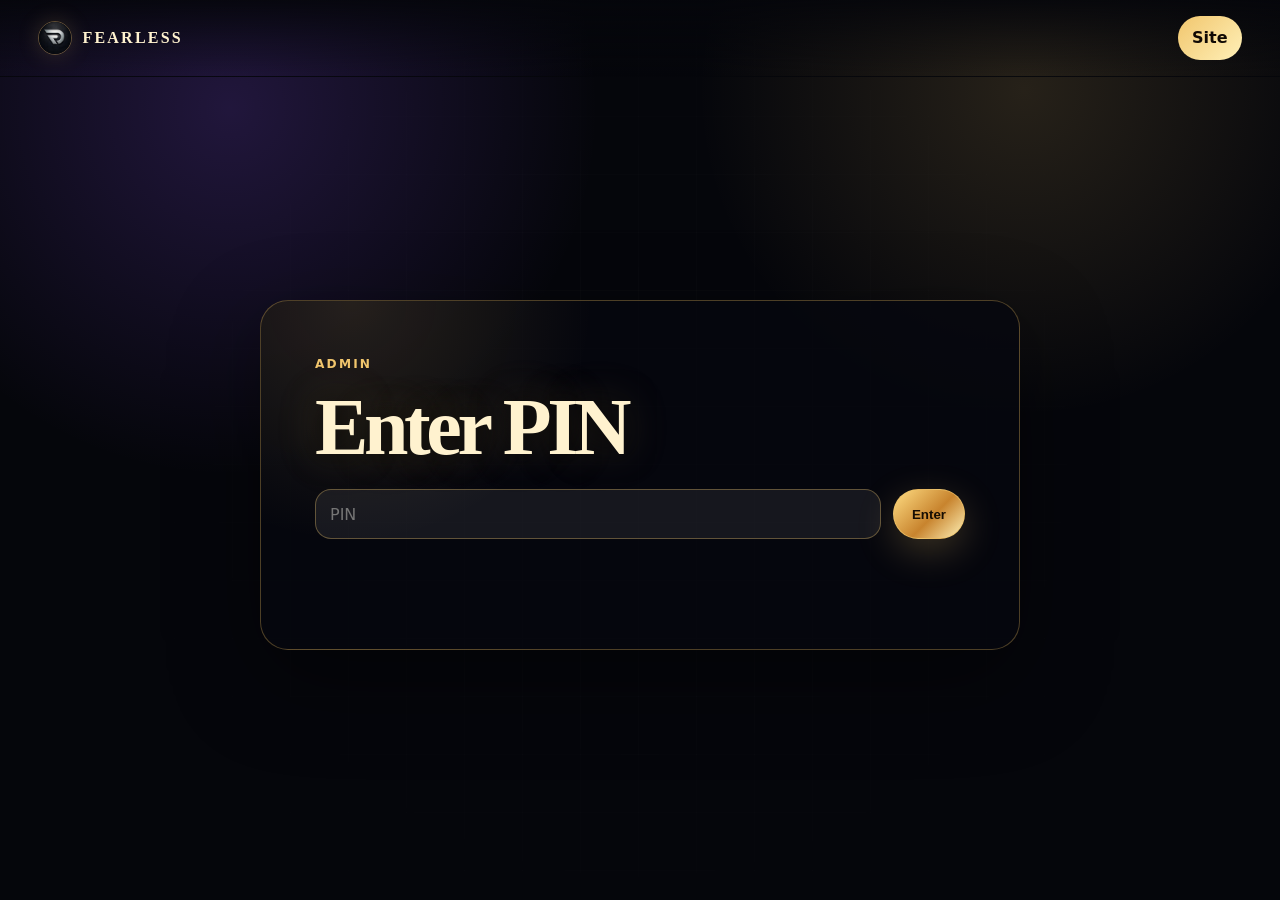
<file: admin.html>
<!doctype html>
<html lang="en">
  <head>
    <meta charset="utf-8" />
    <meta name="viewport" content="width=device-width, initial-scale=1" />
    <title>Fearless Admin | RollinD</title>
    <meta name="description" content="Local static admin controls for the Fearless free ebook site." />
    <meta name="author" content="RollinD" />
    <meta property="og:title" content="Fearless Admin" />
    <meta property="og:description" content="Local static admin controls for the Fearless free ebook site." />
    <meta property="og:type" content="website" />
    <meta property="og:image" content="https://fearless-free-ebook.vercel.app/assets/images/sigil-eye.jpg" />
    <meta name="twitter:card" content="summary_large_image" />
    <meta name="twitter:image" content="https://fearless-free-ebook.vercel.app/assets/images/sigil-eye.jpg" />
    <link rel="icon" type="image/png" href="/favicon.png" />
    <link rel="manifest" href="/site.webmanifest" />
    <link rel="stylesheet" href="/styles.css" />
  </head>
  <body class="admin-page">
    <header class="site-header" data-scroll-header>
      <a class="brand" href="/" aria-label="Fearless home">
        <img class="brand-logo" src="/assets/images/rollind-logo.jpg" alt="" width="36" height="36" />
        <span>Fearless</span>
      </a>
      <a class="nav-cta" href="/">Site</a>
    </header>

    <main class="admin-main shell" data-admin>
      <section class="admin-card" data-admin-lock>
        <p class="eyebrow">Admin</p>
        <h1>Enter PIN</h1>
        <div class="admin-form-row">
          <input data-admin-pin type="password" inputmode="numeric" autocomplete="off" placeholder="PIN" aria-label="Admin PIN" />
          <button class="button button-primary" type="button" data-admin-unlock>Enter</button>
        </div>
        <p class="admin-status" data-admin-lock-status></p>
      </section>

      <section class="admin-card" data-admin-panel hidden>
        <p class="eyebrow">Admin</p>
        <h1>Site Controls</h1>
        <label class="admin-label">
          <span>Book link</span>
          <input data-admin-book-url type="url" placeholder="https://example.com/book.pdf or /downloads/book.pdf" />
        </label>
        <div class="admin-actions">
          <button class="button button-primary" type="button" data-admin-save-book>Save book link</button>
          <button class="button button-secondary" type="button" data-admin-reset-book>Reset book link</button>
        </div>
        <label class="admin-label">
          <span>Playlist URL</span>
          <input data-admin-playlist-url type="url" placeholder="https://suno.com/playlist/... or https://example.com/playlist.json" />
        </label>
        <div class="admin-actions">
          <button class="button button-primary" type="button" data-admin-refresh-playlist>Refresh playlist</button>
          <button class="button button-secondary" type="button" data-admin-reset-playlist>Reset playlist</button>
        </div>
        <p class="admin-status" data-admin-status></p>
        <p class="admin-hint">Book links can be full URLs. Playlist JSON links update this browser; Suno playlist links keep the built-in static track list.</p>
      </section>
    </main>
    <div class="toast" role="status" aria-live="polite" data-toast>Saved.</div>
    <script src="/script.js" defer></script>
  </body>
</html>
</file>
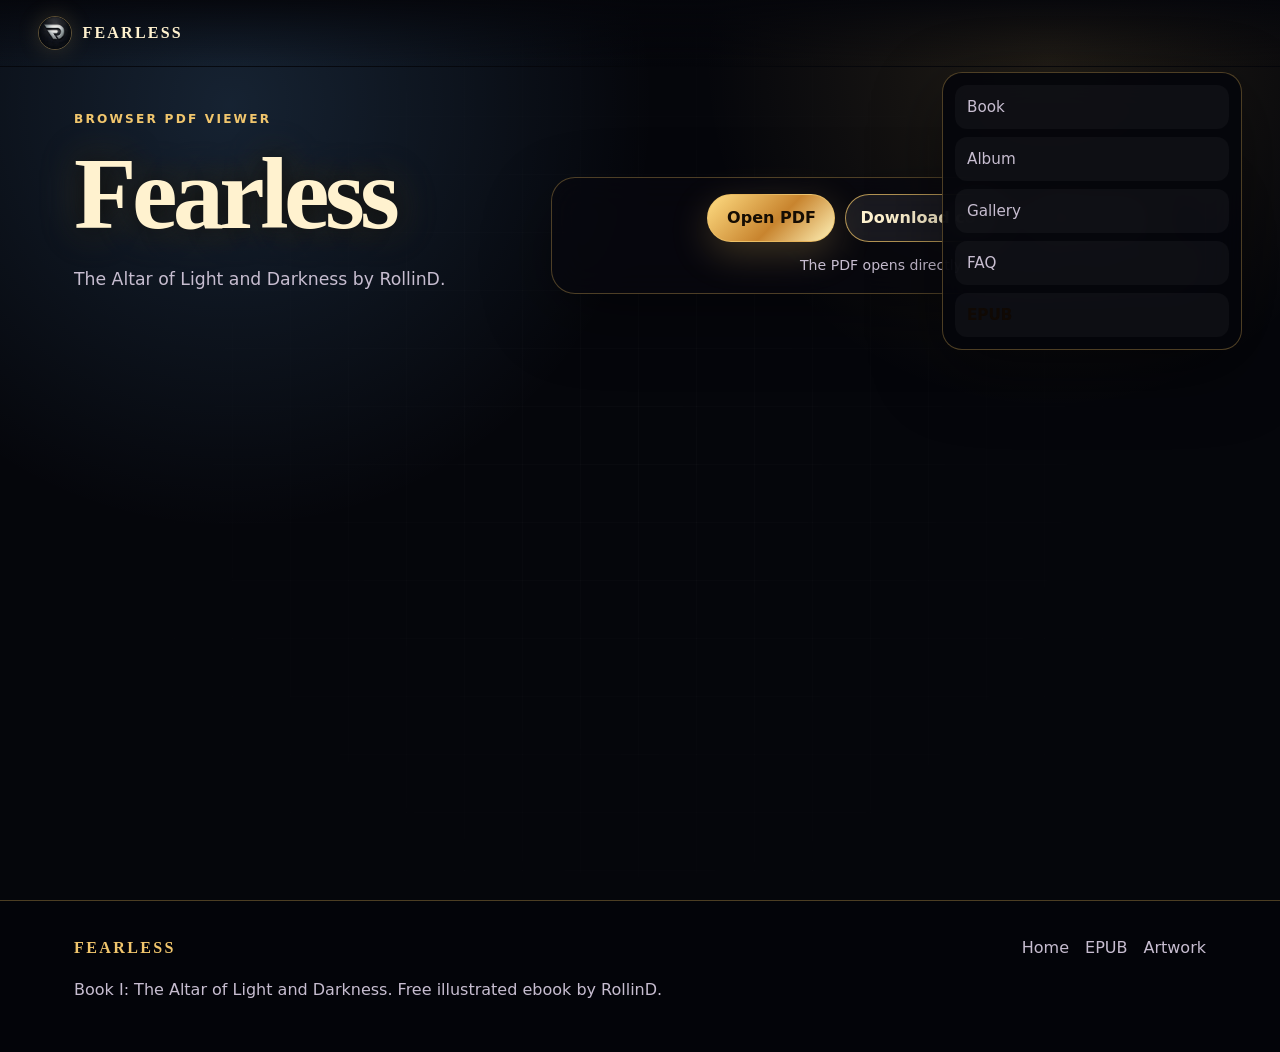
<file: read.html>
<!doctype html>
<html lang="en">
  <head>
    <meta charset="utf-8" />
    <meta name="viewport" content="width=device-width, initial-scale=1" />
    <title>Open Fearless PDF | RollinD</title>
    <meta name="description" content="Open Fearless: The Altar of Light and Darkness by RollinD free in your browser PDF viewer." />
    <meta name="author" content="RollinD" />
    <meta property="og:title" content="Open Fearless PDF" />
    <meta property="og:description" content="Open the free illustrated Fearless ebook by RollinD in your browser PDF viewer." />
    <meta property="og:type" content="website" />
    <meta property="og:image" content="https://fearless-free-ebook.vercel.app/assets/images/sigil-eye.jpg" />
    <meta property="og:image:alt" content="A cosmic eye holding light and shadow in balance" />
    <meta name="twitter:card" content="summary_large_image" />
    <meta name="twitter:image" content="https://fearless-free-ebook.vercel.app/assets/images/sigil-eye.jpg" />
    <link rel="icon" type="image/png" href="/favicon.png" />
    <link rel="manifest" href="/site.webmanifest" />
    <link rel="stylesheet" href="/styles.css" />
  </head>
  <body class="reader-page">
    <a class="skip-link" href="#open-pdf">Skip to PDF link</a>
    <header class="site-header" data-scroll-header>
      <a class="brand" href="/" aria-label="Fearless home">
        <img class="brand-logo" src="/assets/images/rollind-logo.jpg" alt="" width="36" height="36" />
        <span>Fearless</span>
      </a>
      <nav class="nav" aria-label="Reader navigation">
        <a href="/#book">Book</a>
        <a href="/#album">Album</a>
        <a href="/#gallery">Gallery</a>
        <a href="/#faq">FAQ</a>
        <a class="nav-cta" href="/downloads/Fearless_Book1_RollinD_Free_Ebook.epub" download>EPUB</a>
      </nav>
    </header>

    <main class="reader-main reader-launcher" data-pdf-launcher data-pdf-src="/downloads/Fearless_Book1_RollinD_Free_Ebook.pdf">
      <section class="reader-hero shell">
        <div class="reader-heading">
          <p class="eyebrow">Browser PDF viewer</p>
          <h1>Fearless</h1>
          <p>The Altar of Light and Darkness by RollinD.</p>
        </div>
        <div class="reader-toolbar" aria-label="PDF opening controls">
          <a id="open-pdf" class="button button-primary" href="/downloads/Fearless_Book1_RollinD_Free_Ebook.pdf" target="_blank" rel="noopener" data-book-link data-reader-open>Open PDF</a>
          <a class="button button-secondary" href="/downloads/Fearless_Book1_RollinD_Free_Ebook.pdf" download data-book-download>Download copy</a>
          <a class="button button-ghost" href="/">Back to site</a>
          <p class="reader-status">The PDF opens directly in the browser's built-in viewer.</p>
        </div>
      </section>
    </main>

    <footer class="site-footer">
      <div class="shell footer-grid">
        <div>
          <strong>Fearless</strong>
          <p>Book I: The Altar of Light and Darkness. Free illustrated ebook by RollinD.</p>
        </div>
        <div>
          <a href="/">Home</a>
          <a href="/downloads/Fearless_Book1_RollinD_Free_Ebook.epub" download>EPUB</a>
          <a href="/downloads/Fearless_Book1_RollinD_FullRes_Images.zip" download>Artwork</a>
        </div>
      </div>
    </footer>
    <div class="toast" role="status" aria-live="polite" data-toast>Saved.</div>
    <script src="/script.js" defer></script>
  </body>
</html>
</file>
<file: styles.css>
:root {
  color-scheme: dark;
  --bg: #05060b;
  --bg-2: #090b14;
  --card: rgba(12, 13, 22, 0.76);
  --line: rgba(231, 184, 92, 0.32);
  --line-strong: rgba(238, 194, 105, 0.72);
  --gold: #f1c66d;
  --gold-2: #a8742d;
  --cream: #fff2cf;
  --muted: #c7bdd0;
  --violet: #8f57ff;
  --blue: #6fb8ff;
  --shadow: #05050b;
  --max: 1180px;
}
* { box-sizing: border-box; }
html { scroll-behavior: smooth; }
body {
  margin: 0;
  background: radial-gradient(circle at 18% 12%, rgba(145, 87, 255, .2), transparent 28%), radial-gradient(circle at 80% 10%, rgba(241, 198, 109, .14), transparent 25%), var(--bg);
  color: var(--cream);
  font-family: ui-sans-serif, system-ui, -apple-system, BlinkMacSystemFont, "Segoe UI", sans-serif;
  line-height: 1.6;
  overflow-x: hidden;
}
body::before {
  content: "";
  position: fixed;
  inset: 0;
  pointer-events: none;
  background-image: linear-gradient(rgba(255,255,255,.02) 1px, transparent 1px), linear-gradient(90deg, rgba(255,255,255,.018) 1px, transparent 1px);
  background-size: 58px 58px;
  mask-image: radial-gradient(circle at center, black, transparent 78%);
  z-index: -1;
}
body.lightbox-open { overflow: hidden; }
a { color: inherit; text-decoration: none; }
img { display: block; max-width: 100%; height: auto; }
.shell { max-width: var(--max); margin: 0 auto; padding: 0 24px; }
.skip-link { position: absolute; left: -999px; top: 8px; background: var(--gold); color: #111; padding: 10px 14px; border-radius: 999px; z-index: 1000; }
.skip-link:focus { left: 12px; }
.site-header {
  position: fixed;
  top: 0;
  left: 0;
  right: 0;
  z-index: 50;
  display: flex;
  align-items: center;
  gap: 20px;
  padding: 16px clamp(18px, 3vw, 44px);
  background: linear-gradient(to bottom, rgba(5, 6, 11, .88), rgba(5, 6, 11, .38), transparent);
  border-bottom: 1px solid transparent;
  transition: background .25s ease, border-color .25s ease, backdrop-filter .25s ease;
}
.site-header.scrolled { background: rgba(5, 6, 11, .82); border-bottom-color: var(--line); backdrop-filter: blur(18px); }
.brand { display: flex; align-items: center; gap: 10px; margin-right: auto; min-width: 0; font-family: Georgia, serif; letter-spacing: .14em; text-transform: uppercase; font-weight: 700; }
.brand-logo { width: 34px; height: 34px; border: 1px solid rgba(241,198,109,.36); border-radius: 50%; object-fit: cover; object-position: center; box-shadow: 0 0 22px rgba(241,198,109,.18); }
.menu-toggle { display: inline-grid; gap: 5px; place-content: center; width: 44px; height: 44px; border: 1px solid rgba(241,198,109,.32); border-radius: 50%; background: rgba(5,6,11,.46); color: var(--cream); cursor: pointer; }
.menu-toggle span { display: block; width: 18px; height: 2px; border-radius: 999px; background: var(--cream); transition: transform .2s ease, opacity .2s ease; }
.menu-toggle[aria-expanded="true"] span:nth-child(1) { transform: translateY(7px) rotate(45deg); }
.menu-toggle[aria-expanded="true"] span:nth-child(2) { opacity: 0; }
.menu-toggle[aria-expanded="true"] span:nth-child(3) { transform: translateY(-7px) rotate(-45deg); }
.admin-cta { flex: 0 0 auto; }
.nav { position: fixed; top: 72px; right: clamp(14px, 3vw, 44px); z-index: 51; display: grid; gap: 8px; width: min(300px, calc(100vw - 28px)); padding: 12px; border: 1px solid var(--line); border-radius: 20px; background: rgba(5,6,11,.92); box-shadow: 0 22px 70px rgba(0,0,0,.42); backdrop-filter: blur(18px); font-size: .95rem; color: var(--muted); }
.nav[hidden] { display: none; }
.nav a { min-height: 44px; display: flex; align-items: center; padding: 0 12px; border-radius: 12px; background: rgba(255,255,255,.035); }
.nav a { transition: color .2s ease; }
.nav a:hover { color: var(--gold); background: rgba(241,198,109,.09); }
.nav-cta { color: #100904 !important; background: linear-gradient(135deg, var(--gold), #fff0b8); padding: 9px 14px; border-radius: 999px; font-weight: 800; }
.hero { min-height: 100svh; position: relative; display: grid; place-items: center; padding: 120px 0 80px; overflow: hidden; }
.hero-bg { position: absolute; inset: 0; background-image: url('/assets/images/sigil-eye.jpg'); background-size: cover; background-position: center; transform: scale(1.04); filter: saturate(1.15) contrast(1.06); opacity: .88; }
.hero-vignette { position: absolute; inset: 0; background: radial-gradient(circle at 53% 40%, rgba(5,6,11,.05) 0, rgba(5,6,11,.18) 34%, rgba(5,6,11,.9) 84%), linear-gradient(90deg, rgba(5,6,11,.94), rgba(5,6,11,.34) 52%, rgba(5,6,11,.86)); }
.hero-grid { position: relative; display: grid; grid-template-columns: minmax(0, 1fr) minmax(240px, 360px); gap: clamp(28px, 5vw, 70px); align-items: center; }
.eyebrow { color: var(--gold); letter-spacing: .18em; text-transform: uppercase; font-size: .76rem; font-weight: 800; margin: 0 0 12px; }
h1, h2, h3 { font-family: Georgia, "Times New Roman", serif; line-height: 1.04; margin: 0; font-weight: 700; }
h1 { font-size: clamp(3.4rem, 9vw, 8.6rem); letter-spacing: -.055em; text-shadow: 0 0 28px rgba(0,0,0,.9), 0 0 44px rgba(241,198,109,.25); max-width: 820px; }
h2 { font-size: clamp(2.2rem, 5vw, 4.5rem); letter-spacing: -.035em; }
h3 { font-size: 1.45rem; }
.hero-deck { max-width: 680px; font-size: clamp(1.06rem, 2vw, 1.38rem); color: #f4e6d2; margin: 26px 0 0; }
.hero-actions { display: flex; flex-wrap: wrap; gap: 12px; margin-top: 30px; }
.button { display: inline-flex; align-items: center; justify-content: center; min-height: 48px; padding: 0 18px; border: 1px solid var(--line-strong); border-radius: 999px; font-weight: 900; cursor: pointer; transition: transform .2s ease, box-shadow .2s ease, background .2s ease; }
.button:hover { transform: translateY(-2px); }
.button-primary { color: #160d03; background: linear-gradient(135deg, #ffdd83, #c8842e 55%, #fff2b8); box-shadow: 0 12px 38px rgba(241,198,109,.23); }
.button-secondary { color: var(--cream); background: rgba(255,255,255,.08); backdrop-filter: blur(10px); }
.button-ghost { color: var(--cream); background: transparent; }
.free-note { color: var(--muted); margin-top: 14px; }
.cover-card { justify-self: center; width: min(100%, 360px); background: linear-gradient(180deg, rgba(255,255,255,.1), rgba(255,255,255,.04)); border: 1px solid var(--line); border-radius: 24px; padding: 14px; box-shadow: 0 30px 90px rgba(0,0,0,.55); transform: perspective(1200px) rotateY(-6deg) rotateX(2deg); }
.cover-link { position: relative; display: block; border-radius: 16px; overflow: hidden; }
.cover-card img { width: 100%; height: auto; max-height: min(66svh, 560px); object-fit: contain; border-radius: 16px; border: 1px solid rgba(255,255,255,.18); }
.cover-link span { position: absolute; left: 12px; right: 12px; bottom: 12px; display: inline-flex; align-items: center; justify-content: center; min-height: 42px; border: 1px solid rgba(241,198,109,.5); border-radius: 999px; background: rgba(5,6,11,.68); color: var(--gold); font-weight: 900; backdrop-filter: blur(12px); }
.cover-link:hover img { filter: saturate(1.08) contrast(1.04); }
.download-meta { display: flex; justify-content: space-between; gap: 12px; color: var(--muted); font-size: .8rem; padding: 12px 4px 2px; }
.download-meta a { color: var(--gold); font-weight: 800; }
.trust-strip { border-top: 1px solid var(--line); border-bottom: 1px solid var(--line); background: rgba(5,6,11,.76); backdrop-filter: blur(18px); }
.stats-grid { display: grid; grid-template-columns: repeat(4, 1fr); gap: 1px; }
.stats-grid div { padding: 22px 20px; border-left: 1px solid var(--line); }
.stats-grid div:last-child { border-right: 1px solid var(--line); }
.stats-grid strong { display: block; font-family: Georgia, serif; font-size: 1.24rem; color: var(--gold); }
.stats-grid span { color: var(--muted); font-size: .92rem; }
.section { padding: clamp(72px, 9vw, 130px) 0; }
.split-section { display: grid; grid-template-columns: 1fr 360px; gap: clamp(30px, 6vw, 88px); align-items: center; }
.section-copy p, .section-heading p { color: var(--muted); font-size: 1.06rem; }
.section-copy > p { max-width: 720px; }
.mini-quote { margin-top: 32px; padding: 24px; border-left: 2px solid var(--gold); background: linear-gradient(90deg, rgba(241,198,109,.12), transparent); font-family: Georgia, serif; font-size: 1.22rem; color: var(--cream); }
.integration-image { position: relative; overflow: hidden; border: 1px solid var(--line); border-radius: 18px; background: rgba(255,255,255,.035); box-shadow: 0 0 80px rgba(143,87,255,.2), 0 0 80px rgba(241,198,109,.12); }
.integration-image img { width: 100%; aspect-ratio: 4 / 5; object-fit: cover; object-position: center; }
.vision-panel { background: linear-gradient(180deg, rgba(143,87,255,.08), rgba(241,198,109,.08)); border-block: 1px solid var(--line); }
.vision-grid { display: grid; grid-template-columns: repeat(3, 1fr); gap: 18px; }
.vision-card { padding: 34px; background: var(--card); border: 1px solid var(--line); border-radius: 28px; min-height: 280px; }
.symbol { font-size: 3rem; color: var(--gold); text-shadow: 0 0 35px rgba(241,198,109,.55); }
.vision-card p { color: var(--muted); }
.sample-section { padding-top: 90px; padding-bottom: 90px; }
.sample-card { padding: clamp(28px, 5vw, 64px); border: 1px solid var(--line); border-radius: 34px; background: radial-gradient(circle at 20% 0%, rgba(241,198,109,.15), transparent 30%), radial-gradient(circle at 100% 40%, rgba(143,87,255,.14), transparent 36%), rgba(8,9,16,.82); box-shadow: 0 30px 90px rgba(0,0,0,.38); }
blockquote { margin: 0; font-family: Georgia, serif; font-size: clamp(1.4rem, 3vw, 2.5rem); line-height: 1.25; }
.inline-link { color: var(--gold); border-bottom: 1px solid var(--gold); font-weight: 800; }
.album-section { position: relative; overflow: hidden; background: radial-gradient(circle at 20% 18%, rgba(111,184,255,.17), transparent 30%), radial-gradient(circle at 88% 12%, rgba(241,198,109,.12), transparent 24%), #05060d; border-block: 1px solid var(--line); }
.album-shell { position: relative; }
.album-product { position: relative; display: block; max-width: 760px; margin: -18px auto 34px; border: 1px solid rgba(241,198,109,.3); border-radius: 24px; overflow: hidden; background: #020204; box-shadow: 0 30px 90px rgba(0,0,0,.42); }
.album-product img { width: 100%; height: auto; aspect-ratio: 1 / 1; object-fit: cover; }
.album-product span { position: absolute; left: 18px; right: 18px; bottom: 18px; display: inline-flex; justify-content: center; align-items: center; min-height: 50px; border: 1px solid rgba(241,198,109,.58); border-radius: 999px; background: rgba(5,6,11,.7); color: var(--gold); font-weight: 950; backdrop-filter: blur(14px); box-shadow: 0 16px 42px rgba(0,0,0,.38); }
.album-player { display: grid; grid-template-columns: minmax(280px, 520px) minmax(320px, .9fr); gap: 18px; align-items: start; justify-content: center; }
.album-stage { position: relative; width: min(100%, 520px); aspect-ratio: 9 / 16; justify-self: center; overflow: hidden; border: 1px solid var(--line-strong); border-radius: 28px; background: #05060b; box-shadow: 0 34px 90px rgba(0,0,0,.5); }
.album-video, .album-fallback { position: absolute; inset: 0; width: 100%; height: 100%; object-fit: cover; }
.album-video { z-index: 1; opacity: 1; filter: saturate(1.08) contrast(1.03); }
.album-fallback { z-index: 0; opacity: 1; filter: saturate(1.08) contrast(1.03); }
.album-stage-shade { display: none; }
.album-top-controls { position: absolute; inset: 14px 14px auto 14px; z-index: 6; display: grid; grid-template-columns: auto minmax(0, 1fr) auto; gap: 8px; align-items: center; pointer-events: none; }
.album-play-toggle,
.album-info-button,
.album-state { display: inline-flex; align-items: center; justify-content: center; min-height: 38px; border: 1px solid rgba(241,198,109,.48); border-radius: 999px; background: rgba(5,6,11,.66); color: var(--gold); font-weight: 900; backdrop-filter: blur(12px); box-shadow: 0 12px 34px rgba(0,0,0,.35); }
.album-play-toggle,
.album-info-button { pointer-events: auto; cursor: pointer; }
.album-play-toggle { min-width: 76px; padding: 0 14px; }
.album-state { justify-self: start; padding: 0 12px; color: var(--cream); letter-spacing: .12em; text-transform: uppercase; font-size: .68rem; }
.album-state[hidden] { display: none; }
.album-info-button { width: 38px; padding: 0; font-family: Georgia, serif; font-size: 1.2rem; line-height: 1; }
.album-now { display: none; position: absolute; inset: 18px auto auto 18px; z-index: 3; padding: 0; }
.album-now .eyebrow { display: inline-flex; align-items: center; min-height: 34px; margin: 0; padding: 0 12px; border: 1px solid rgba(241,198,109,.48); border-radius: 999px; background: rgba(5,6,11,.62); backdrop-filter: blur(12px); color: var(--gold); box-shadow: 0 12px 34px rgba(0,0,0,.35); }
.album-now h3,
.album-now p:not(.eyebrow),
.album-tags { display: none; }
.album-tags { flex-wrap: wrap; gap: 8px; margin-top: 18px; }
.album-tags span { max-width: 100%; padding: 7px 10px; border: 1px solid rgba(241,198,109,.35); border-radius: 999px; background: rgba(5,6,11,.66); color: var(--gold); font-size: .76rem; font-weight: 800; overflow-wrap: anywhere; }
.album-skip-controls { position: absolute; inset: 0; z-index: 4; pointer-events: none; display: flex; align-items: center; justify-content: space-between; padding: 0 12px; }
.album-skip-controls button { pointer-events: auto; display: grid; place-items: center; width: 48px; height: 48px; border: 1px solid rgba(241,198,109,.5); border-radius: 50%; background: rgba(5,6,11,.58); color: var(--cream); font-size: 2.4rem; line-height: 1; cursor: pointer; backdrop-filter: blur(12px); transition: transform .2s ease, background .2s ease; }
.album-skip-controls button:hover { transform: translateY(-1px); background: rgba(241,198,109,.16); }
.album-lyrics-panel { position: absolute; inset: 0; z-index: 7; display: grid; grid-template-rows: auto auto minmax(0, 1fr); align-content: start; gap: 12px; padding: 64px 24px 24px; background: rgba(0,0,0,.72); color: var(--cream); backdrop-filter: blur(8px); overflow-y: auto; }
.album-lyrics-panel[hidden] { display: none; }
.album-lyrics-panel h3 { font-size: clamp(1.4rem, 4vw, 2.3rem); overflow-wrap: anywhere; }
.album-lyrics-panel p:not(.eyebrow) { margin: 0; color: #fff5d8; font-size: clamp(.95rem, 2.2vw, 1.08rem); line-height: 1.55; white-space: pre-wrap; }
.album-lyrics-close { position: absolute; top: 14px; right: 14px; width: 38px; height: 38px; border: 1px solid rgba(241,198,109,.48); border-radius: 50%; background: rgba(5,6,11,.66); color: var(--cream); font-size: 1.55rem; line-height: 1; cursor: pointer; }
.album-panel { display: flex; flex-direction: column; gap: 16px; max-height: none; padding: 18px; border: 1px solid var(--line); border-radius: 28px; background: linear-gradient(180deg, rgba(255,255,255,.075), rgba(255,255,255,.03)); box-shadow: 0 24px 70px rgba(0,0,0,.32); }
.album-cover-line { display: grid; grid-template-columns: 112px minmax(0, 1fr); gap: 16px; align-items: center; }
.album-cover-line img { width: 112px; height: 112px; object-fit: cover; border: 1px solid var(--line); border-radius: 18px; background: #111; }
.album-cover-line p { margin: 8px 0 0; color: var(--muted); }
.album-cover-line h3 { overflow-wrap: anywhere; }
.album-current { padding: 14px; border: 1px solid rgba(241,198,109,.24); border-radius: 18px; background: rgba(5,6,11,.38); }
.album-current .eyebrow { margin-bottom: 8px; }
.album-current h3 { font-size: 1.26rem; overflow-wrap: anywhere; }
.album-current p:not(.eyebrow) { margin: 8px 0 0; color: var(--muted); font-size: .9rem; line-height: 1.45; }
.album-panel audio { width: 100%; accent-color: var(--gold); }
.album-links { display: grid; grid-template-columns: repeat(3, minmax(0, 1fr)); gap: 10px; }
.album-links .button { min-height: 44px; padding-inline: 10px; text-align: center; }
.album-list { display: grid; gap: 8px; min-height: 0; overflow: visible; padding-right: 0; }
.album-list p { color: var(--muted); margin: 0; }
.track-button { display: grid; grid-template-columns: 40px minmax(0, 1fr) auto; gap: 10px; align-items: center; width: 100%; min-height: 58px; padding: 10px 12px; border: 1px solid rgba(241,198,109,.22); border-radius: 16px; background: rgba(255,255,255,.045); color: var(--cream); text-align: left; cursor: pointer; transition: border-color .2s ease, background .2s ease, transform .2s ease; }
.track-button:hover, .track-button[aria-pressed="true"] { border-color: var(--line-strong); background: rgba(241,198,109,.11); transform: translateY(-1px); }
.track-number { color: var(--gold); font-family: Georgia, serif; font-weight: 900; }
.track-copy { min-width: 0; }
.track-copy strong { display: -webkit-box; overflow: hidden; font-size: .95rem; line-height: 1.18; overflow-wrap: anywhere; -webkit-box-orient: vertical; -webkit-line-clamp: 2; }
.track-copy span { display: block; color: var(--muted); font-size: .76rem; overflow: hidden; text-overflow: ellipsis; white-space: nowrap; }
.track-duration { color: var(--gold); font-size: .78rem; font-weight: 900; }
.gallery-section { background: #060710; border-block: 1px solid var(--line); }
.section-heading { text-align: center; max-width: 850px; margin: 0 auto 44px; }
.gallery-actions { display: flex; flex-wrap: wrap; justify-content: center; gap: 12px; margin-top: 26px; }
.gallery-grid { display: grid; grid-template-columns: repeat(3, 1fr); gap: 18px; }
.gallery-item { margin: 0; position: relative; overflow: hidden; border: 1px solid var(--line); border-radius: 24px; background: #111; min-height: 380px; }
.gallery-item.tall { grid-row: span 2; }
.gallery-item img { width: 100%; height: 100%; object-fit: cover; transition: transform .6s ease; }
.gallery-item:hover img { transform: scale(1.04); }
.gallery-item figcaption { position: absolute; inset: auto 14px 14px; padding: 12px 14px; border: 1px solid rgba(241,198,109,.32); border-radius: 999px; background: rgba(5,6,11,.72); backdrop-filter: blur(12px); color: var(--cream); font-size: .9rem; }
.book-art-grid { display: grid; grid-template-columns: repeat(auto-fit, minmax(150px, 1fr)); gap: 14px; align-items: start; }
.book-art-card { margin: 0; overflow: hidden; border: 1px solid rgba(241,198,109,.26); border-radius: 18px; background: linear-gradient(180deg, rgba(255,255,255,.07), rgba(255,255,255,.025)); box-shadow: 0 18px 50px rgba(0,0,0,.28); }
.book-art-card a { display: block; color: inherit; }
.book-art-card img { aspect-ratio: 7 / 10; width: 100%; object-fit: cover; border-bottom: 1px solid rgba(241,198,109,.2); transition: filter .2s ease, transform .45s ease; }
.book-art-card:hover img { filter: saturate(1.13) contrast(1.05); transform: scale(1.025); }
.book-art-card figcaption { color: var(--gold); font-family: Georgia, serif; font-size: .86rem; letter-spacing: .08em; padding: 10px 12px 12px; text-align: center; text-transform: uppercase; }
.series-section { overflow: hidden; }
.series-track { display: grid; grid-template-columns: repeat(5, minmax(210px, 1fr)); gap: 14px; overflow-x: auto; padding-bottom: 8px; }
.series-track article { min-height: 260px; padding: 24px; border: 1px solid var(--line); border-radius: 24px; background: linear-gradient(180deg, rgba(255,255,255,.08), rgba(255,255,255,.03)); }
.series-track span { display: inline-grid; place-items: center; width: 44px; height: 44px; border-radius: 50%; border: 1px solid var(--gold); color: var(--gold); margin-bottom: 16px; font-family: Georgia, serif; font-weight: 900; }
.series-track p { color: var(--muted); }
.author-section { background: radial-gradient(circle at 80% 20%, rgba(143,87,255,.17), transparent 26%), #060710; }
.author-grid { display: grid; grid-template-columns: 1fr 360px; gap: 34px; align-items: stretch; }
.reader-list, .author-copy { padding: 34px; border: 1px solid var(--line); border-radius: 28px; background: var(--card); }
.reader-list p, .author-copy p { color: var(--muted); }
.faq-grid { display: grid; grid-template-columns: repeat(2, 1fr); gap: 16px; }
details { border: 1px solid var(--line); border-radius: 22px; background: rgba(255,255,255,.045); padding: 20px; }
summary { cursor: pointer; font-family: Georgia, serif; font-size: 1.18rem; color: var(--gold); }
details p { color: var(--muted); }
.final-download { padding-top: 40px; }
.final-card { display: grid; grid-template-columns: 260px 1fr; gap: 34px; align-items: center; border: 1px solid var(--line-strong); border-radius: 34px; padding: 28px; background: linear-gradient(135deg, rgba(241,198,109,.14), rgba(143,87,255,.12)); }
.final-card img { border-radius: 22px; border: 1px solid var(--line); }
.site-footer { border-top: 1px solid var(--line); padding: 34px 0; background: #030409; color: var(--muted); }
.footer-grid { display: flex; justify-content: space-between; gap: 28px; }
.footer-grid strong { color: var(--gold); font-family: Georgia, serif; letter-spacing: .15em; text-transform: uppercase; }
.footer-grid div:last-child { display: flex; flex-wrap: wrap; gap: 16px; }
.footer-grid a { color: var(--muted); }
.footer-grid a:hover { color: var(--gold); }
.toast { position: fixed; bottom: 18px; right: 18px; padding: 12px 16px; background: rgba(5,6,11,.9); border: 1px solid var(--line); border-radius: 999px; color: var(--gold); opacity: 0; transform: translateY(8px); transition: opacity .2s ease, transform .2s ease; z-index: 80; }
.toast.show { opacity: 1; transform: translateY(0); }
.art-lightbox { position: fixed; inset: 0; z-index: 100; display: flex; align-items: center; justify-content: center; padding: clamp(16px, 3vw, 34px); background: rgba(0,0,0,.7); }
.art-lightbox[hidden] { display: none; }
.lightbox-frame { margin: 0 auto; width: min(100%, 1120px); max-height: calc(100svh - 80px); display: grid; grid-template-rows: minmax(0, 1fr) auto; border: 1px solid rgba(241,198,109,.45); border-radius: 18px; overflow: hidden; background: rgba(5,6,11,.88); box-shadow: 0 34px 100px rgba(0,0,0,.7); }
.lightbox-frame img { width: 100%; max-height: calc(100svh - 146px); object-fit: contain; background: #020204; }
.lightbox-frame figcaption { display: flex; justify-content: space-between; gap: 18px; padding: 12px 16px; color: var(--gold); font-family: Georgia, serif; letter-spacing: .06em; text-transform: uppercase; }
.lightbox-close, .lightbox-nav { border: 1px solid rgba(241,198,109,.45); background: rgba(5,6,11,.72); color: var(--cream); cursor: pointer; transition: transform .2s ease, border-color .2s ease, background .2s ease; }
.lightbox-close:hover, .lightbox-nav:hover { border-color: var(--line-strong); background: rgba(241,198,109,.13); transform: translateY(-1px); }
.lightbox-close { position: absolute; top: 16px; right: 16px; width: 44px; height: 44px; border-radius: 50%; font-size: 1.8rem; line-height: 1; }
.lightbox-nav { position: absolute; top: 50%; width: 54px; height: 76px; border-radius: 999px; font-size: 3rem; line-height: 1; transform: translateY(-50%); }
.lightbox-nav:hover { transform: translateY(calc(-50% - 1px)); }
.lightbox-prev { left: clamp(10px, 3vw, 32px); }
.lightbox-next { right: clamp(10px, 3vw, 32px); }
.reader-page { background: radial-gradient(circle at 18% 10%, rgba(111,184,255,.16), transparent 30%), radial-gradient(circle at 82% 6%, rgba(241,198,109,.12), transparent 24%), #05060b; }
.reader-main { min-height: 100svh; padding: 110px 0 48px; }
.reader-hero { display: grid; grid-template-columns: minmax(0, .82fr) minmax(420px, 1.18fr); gap: 22px; align-items: end; margin-bottom: 22px; }
.reader-heading h1 { font-size: clamp(3rem, 8vw, 6.8rem); letter-spacing: -.045em; }
.reader-heading p:not(.eyebrow) { max-width: 540px; color: var(--muted); font-size: 1.08rem; margin: 18px 0 0; }
.reader-toolbar { display: grid; grid-template-columns: 128px repeat(5, minmax(0, auto)); gap: 10px; align-items: center; justify-content: end; padding: 16px; border: 1px solid var(--line); border-radius: 24px; background: rgba(7,8,15,.72); box-shadow: 0 24px 70px rgba(0,0,0,.32); backdrop-filter: blur(18px); }
.reader-page-control { display: grid; grid-template-columns: auto 1fr; gap: 8px; align-items: center; min-height: 48px; padding: 0 12px; border: 1px solid rgba(241,198,109,.32); border-radius: 999px; color: var(--gold); font-weight: 900; }
.reader-page-control input { width: 56px; border: 0; background: transparent; color: var(--cream); font: inherit; font-weight: 900; outline: none; }
.reader-toolbar .button { min-height: 48px; padding-inline: 14px; white-space: nowrap; }
.reader-status { grid-column: 1 / -1; margin: 2px 2px 0; color: var(--muted); font-size: .88rem; text-align: right; }
.reader-frame-shell { padding-bottom: 30px; }
.pdf-frame { display: block; width: 100%; height: min(86svh, 980px); min-height: 680px; border: 1px solid var(--line-strong); border-radius: 24px; background: #12131b; box-shadow: 0 34px 100px rgba(0,0,0,.48); }
.admin-main { min-height: 100svh; display: grid; place-items: center; padding-top: 120px; padding-bottom: 70px; }
.admin-card { width: min(100%, 760px); padding: clamp(24px, 5vw, 54px); border: 1px solid var(--line); border-radius: 28px; background: radial-gradient(circle at 12% 0, rgba(241,198,109,.13), transparent 32%), rgba(7,8,15,.84); box-shadow: 0 30px 90px rgba(0,0,0,.42); }
.admin-card h1 { font-size: clamp(2.6rem, 7vw, 5rem); }
.admin-form-row, .admin-actions { display: flex; flex-wrap: wrap; gap: 12px; margin-top: 20px; }
.admin-label { display: grid; gap: 8px; margin-top: 22px; color: var(--gold); font-weight: 900; }
.admin-label input, .admin-form-row input { width: 100%; min-height: 50px; border: 1px solid rgba(241,198,109,.34); border-radius: 16px; background: rgba(255,255,255,.07); color: var(--cream); font: inherit; padding: 0 14px; outline: none; }
.admin-form-row input { flex: 1 1 180px; }
.admin-status { min-height: 1.5em; color: var(--muted); }
.admin-hint { color: var(--muted); font-size: .92rem; margin: 18px 0 0; }
.reveal { opacity: 0; transform: translateY(24px); transition: opacity .7s ease, transform .7s ease; }
.reveal.visible { opacity: 1; transform: translateY(0); }
.delay-1 { transition-delay: .12s; }
.delay-2 { transition-delay: .22s; }
@media (max-width: 920px) {
  .hero-grid, .split-section, .author-grid, .final-card, .album-player, .reader-hero { grid-template-columns: 1fr; }
  .cover-card { max-width: 340px; transform: none; }
  .stats-grid { grid-template-columns: repeat(2, 1fr); }
  .vision-grid, .gallery-grid, .faq-grid { grid-template-columns: 1fr; }
  .album-panel { max-height: none; }
  .book-art-grid { grid-template-columns: repeat(3, minmax(0, 1fr)); }
  .gallery-item, .gallery-item.tall { min-height: 360px; grid-row: auto; }
  .reader-toolbar { grid-template-columns: repeat(3, minmax(0, 1fr)); justify-content: stretch; }
  .reader-page-control { grid-column: span 1; }
  .reader-toolbar .button { width: 100%; }
}
@media (max-width: 560px) {
  .shell { padding-inline: 18px; }
  .site-header { padding: 12px 14px; }
  .brand { letter-spacing: .08em; }
  .brand-logo { width: 28px; height: 28px; }
  .menu-toggle { width: 40px; height: 40px; }
  .nav-cta { padding: 8px 10px; }
  .hero { padding-top: 98px; }
  h1 { font-size: 3.2rem; }
  .cover-card { width: min(78vw, 320px); padding: 10px; }
  .cover-card img { max-height: 460px; }
  .download-meta { flex-direction: column; gap: 2px; }
  .integration-image img { aspect-ratio: 4 / 5; }
  .album-product { border-radius: 18px; margin-bottom: 24px; }
  .stats-grid { grid-template-columns: 1fr; }
  .stats-grid div { border-right: 1px solid var(--line); }
  .album-stage { aspect-ratio: 9 / 16; border-radius: 22px; }
  .album-top-controls { inset: 12px 12px auto 12px; gap: 6px; }
  .album-play-toggle { min-width: 66px; padding-inline: 11px; }
  .album-state { padding-inline: 9px; font-size: .6rem; letter-spacing: .08em; }
  .album-info-button { width: 36px; }
  .album-now { inset: 14px auto auto 14px; padding: 0; }
  .album-now .eyebrow { min-height: 32px; padding-inline: 10px; font-size: .68rem; }
  .album-panel { padding: 14px; border-radius: 22px; }
  .album-cover-line { grid-template-columns: 78px minmax(0, 1fr); gap: 12px; }
  .album-cover-line img { width: 78px; height: 78px; border-radius: 14px; }
  .album-links { grid-template-columns: 1fr; }
  .track-button { grid-template-columns: 34px minmax(0, 1fr) auto; min-height: 62px; padding: 10px; }
  .track-copy span { white-space: nowrap; }
  .book-art-grid { grid-template-columns: repeat(2, minmax(0, 1fr)); gap: 11px; }
  .book-art-card { border-radius: 14px; }
  .book-art-card figcaption { font-size: .72rem; padding: 8px 8px 9px; }
  .final-card { padding: 18px; }
  .art-lightbox { padding: 54px 12px 16px; }
  .lightbox-frame { width: 100%; max-height: calc(100svh - 82px); }
  .lightbox-frame img { max-height: calc(100svh - 144px); }
  .lightbox-frame figcaption { font-size: .78rem; }
  .lightbox-nav { width: 44px; height: 52px; font-size: 2.2rem; }
  .lightbox-prev { left: 16px; }
  .lightbox-next { right: 16px; }
  .reader-main { padding-top: 92px; }
  .reader-hero { margin-bottom: 16px; }
  .reader-heading h1 { font-size: 3.2rem; }
  .reader-toolbar { grid-template-columns: repeat(2, minmax(0, 1fr)); padding: 12px; border-radius: 18px; }
  .reader-page-control { grid-column: 1 / -1; justify-content: space-between; }
  .reader-status { text-align: left; }
  .pdf-frame { min-height: 620px; height: 78svh; border-radius: 18px; }
  .admin-main { padding-top: 92px; }
  .admin-form-row .button, .admin-actions .button { width: 100%; }
}
@media (prefers-reduced-motion: reduce) {
  * { scroll-behavior: auto !important; transition: none !important; animation: none !important; }
  .reveal { opacity: 1; transform: none; }
}
</file>
